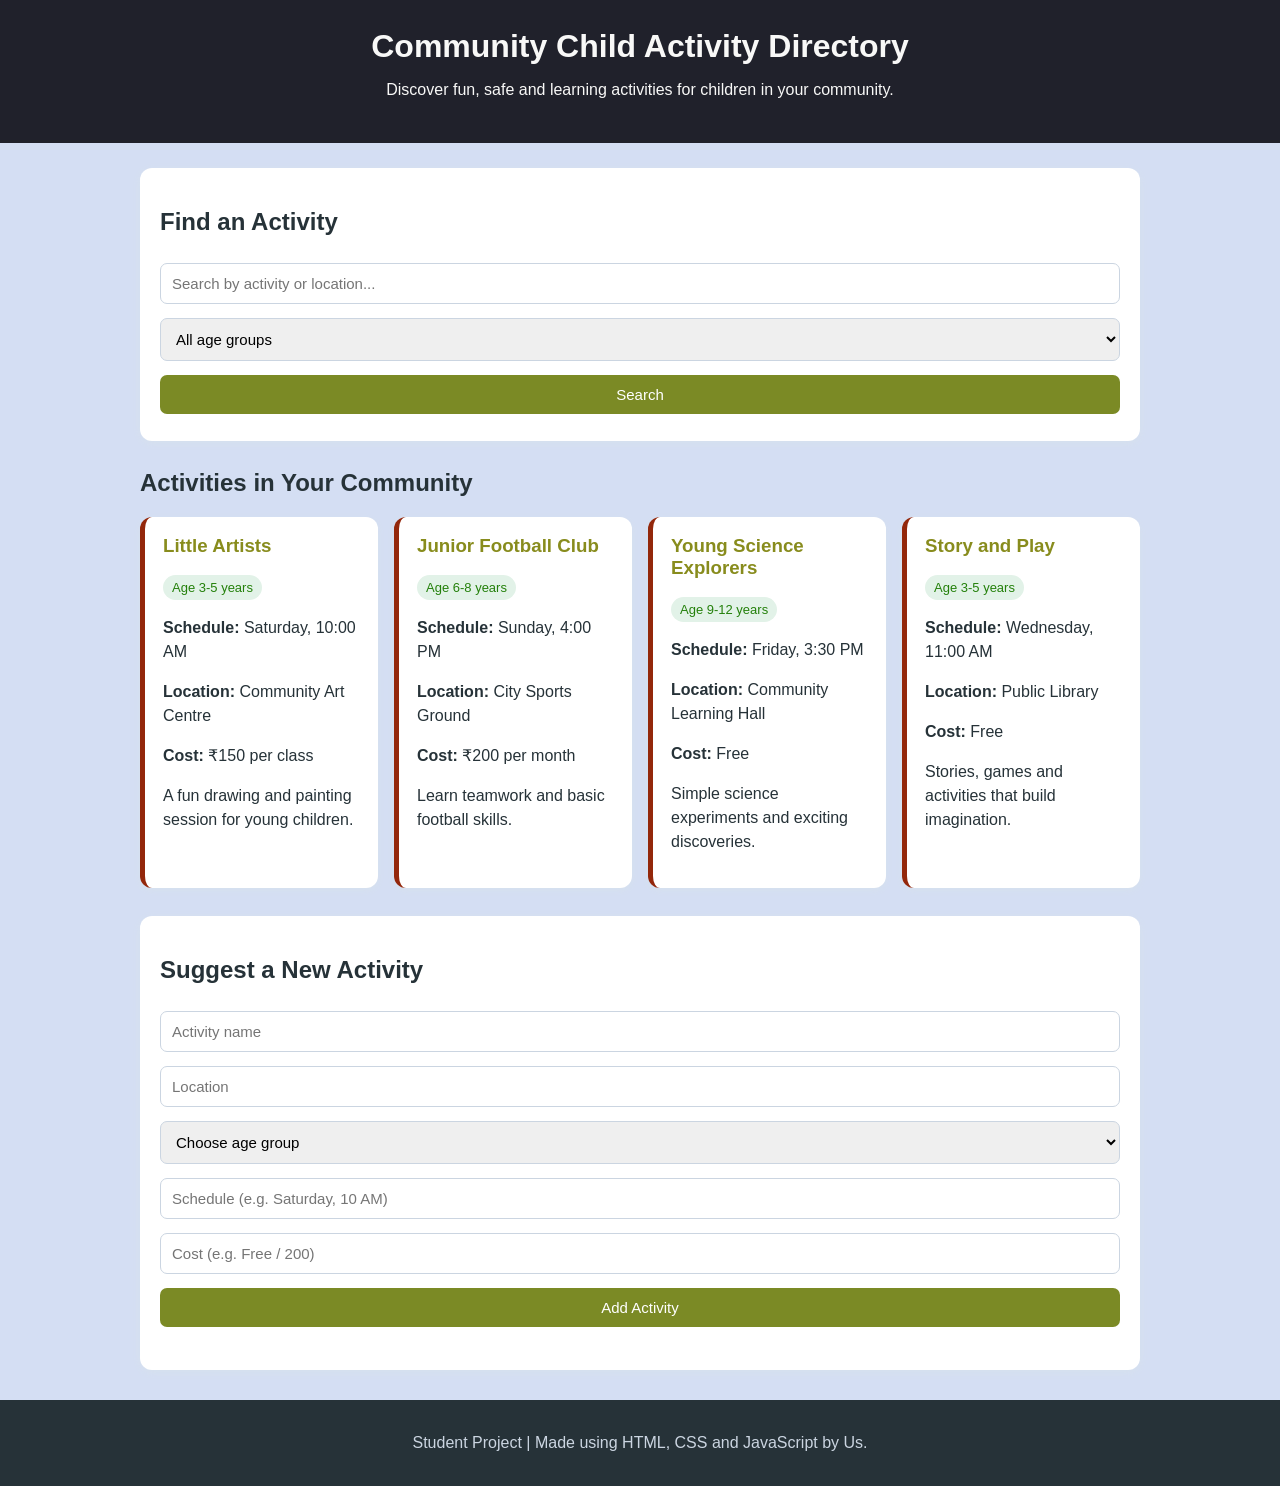
<file: index.html>
<!DOCTYPE html>
<html lang="en">
<head>
  <meta charset="UTF-8">
  <meta name="viewport" content="width=device-width, initial-scale=1.0">
  <title>Community Child Activity Directory</title>
  <link rel="stylesheet" href="PO_1.CSS">
</head>

<body>

  <header>
    <h1>Community Child Activity Directory</h1>
    <p>Discover fun, safe and learning activities for children in your community.</p>
  </header>

  <main>

    <section class="search-area">
      <h2>Find an Activity</h2>

      <input type="text" id="searchInput"
      placeholder="Search by activity or location...">

      <select id="ageFilter">
        <option value="all">All age groups</option>
        <option value="3-5">3–5 years</option>
        <option value="6-8">6–8 years</option>
        <option value="9-12">9–12 years</option>
      </select>

      <button onclick="showActivities()">Search</button>
    </section>

    <section>
      <h2>Activities in Your Community</h2>

      <div id="activityList" class="activity-list"></div>
    </section>

    <section class="add-area">
      <h2>Suggest a New Activity</h2>

      <form id="activityForm">

        <input type="text" id="activityName"
        placeholder="Activity name" required>

        <input type="text" id="activityLocation"
        placeholder="Location" required>

        <select id="activityAge" required>
          <option value="">Choose age group</option>
          <option value="3-5">3–5 years</option>
          <option value="6-8">6–8 years</option>
          <option value="9-12">9–12 years</option>
        </select>

        <input type="text" id="activitySchedule"
        placeholder="Schedule (e.g. Saturday, 10 AM)" required>

        <input type="text" id="activityCost"
        placeholder="Cost (e.g. Free / 200)" required>

        <button type="submit">Add Activity</button>

      </form>

      <p id="message"></p>
    </section>

  </main>

  <footer>
    <p>Student Project | Made using HTML, CSS and JavaScript by Us.</p>
  </footer>

  <script src="PO_1.js"></script>

</body>
</html>
</file>
<file: PO_1.CSS>
* {
  box-sizing: border-box;
}

body {
  margin: 0;
  font-family: Arial, sans-serif;
  background-color: #a0b5e671;
  color: #263238;
}

header {
  background: #20212B;
  color: rgb(248, 248, 247);
  text-align: center;
  padding: 28px 15px;
}

header h1 {
  margin: 0 0 10px;
}
main {
  width: 90%;
  max-width: 1000px;
  margin: 25px auto;
}

section {
  margin-bottom: 28px;
}

.search-area, .add-area {
  background: white;
  padding: 20px;
  border-radius: 12px;
  box-shadow: 0 2px 8px #d6e1ed;
}

input, select, button {
  width: 100%;
  padding: 11px;
  margin: 7px 0;
  border: 1px solid #cbd5e1;
  border-radius: 7px;
  font-size: 15px;
}

button {
  background: #7b8a25;
  color: white;
  border: none;
  cursor: pointer;
}

button:hover {
  background: #b2a213;
}

.activity-list {
  display: grid;
  grid-template-columns: repeat(auto-fit, minmax(230px, 1fr));
  gap: 16px;
}

.activity-card {
  background: white;
  padding: 18px;
  border-radius: 12px;
  border-left: 5px solid #93270b;
  box-shadow: 0 2px 7px #d6e1ed;
}

.activity-card h3 {
  margin-top: 0;
  color: #888c1d;
}

.activity-card p {
  line-height: 1.5;
}

.tag {
  display: inline-block;
  background: #e2f2e8;
  color: #24800b;
  padding: 5px 9px;
  border-radius: 15px;
  font-size: 13px;
}

footer {
  text-align: center;
  padding: 18px;
  background: #263238;
  margin-top: 30px;
  color: #cbd5e1;
}

#message {
  color: #216b3b;
  font-weight: bold;
}

@media (max-width: 600px) {
  header h1 {
    font-size: 24px;
  }
}
</file>
